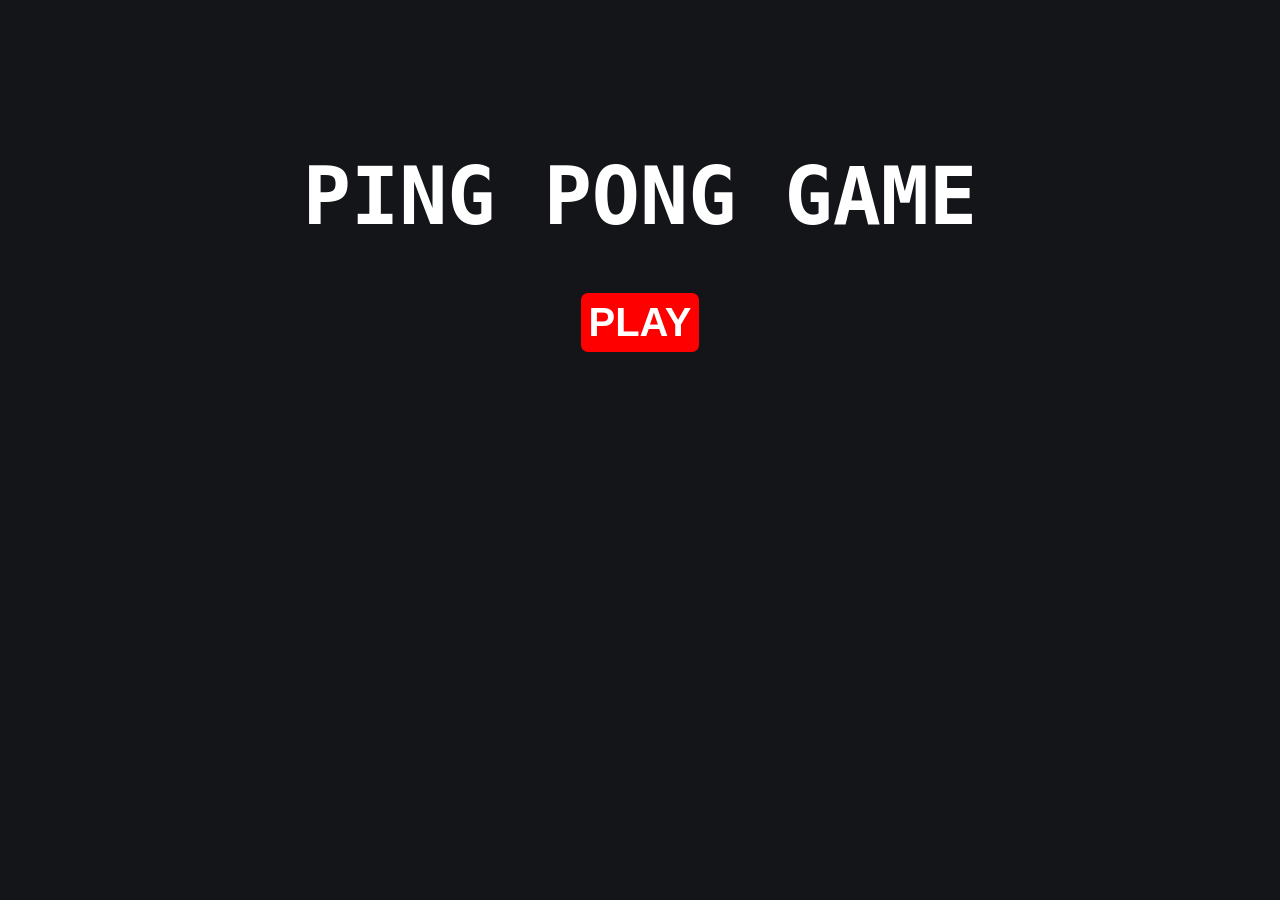
<file: index.html>
<!DOCTYPE html>
<html lang="en">
<head>
    <meta charset="UTF-8">
    <meta http-equiv="X-UA-Compatible" content="IE=edge">
    <meta name="viewport" content="width=device-width, initial-scale=1.0">
    <title>Ping pong Game</title>
    <link rel="stylesheet" href="style.css">
</head>
<style>
    body{
        background-color: #131519;
    }
</style>
<body>
    <div class="box">
        <h1>ping pong Game</h1>
        <button id="play" onclick=""><a href="start.html">PLAY</a></button>
    </div>
</body>
</html>
</file>
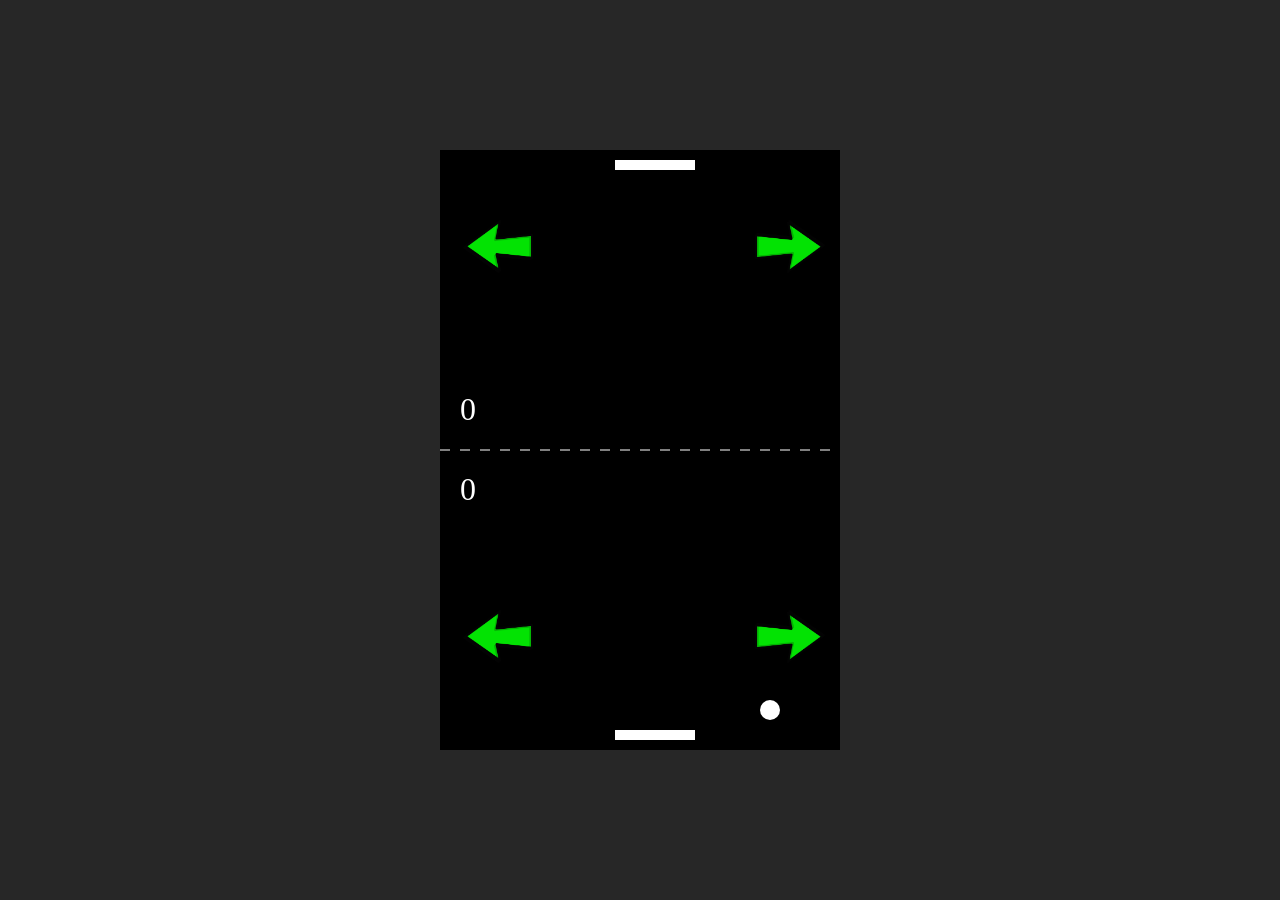
<file: multi.html>
<!DOCTYPE html>
<html lang="en">
<head>
    <meta charset="UTF-8">
    <meta http-equiv="X-UA-Compatible" content="IE=edge">
    <meta name="viewport" content="width=device-width, initial-scale=1.0">
    <title>ping pong</title>
    <link rel="stylesheet" href="style.css">
    
</head>
<style>
     body{
        display: flex;
        justify-content: center;
        align-items: center;
        min-height: 100vh;
    }
</style>
<body>
    <div id="can">
        <canvas id="myGame" width="400" height="600" ></canvas>
    </div>


    <div id="result">
        <h1 id="win">Game over</h1>
        <button id="btn" onclick="location.reload()">Restart</button>
    </div>

    <div class="buttons" id="buttons">
        <button id="left-com"><img src="left.png" alt=""></button>
        <button id="right-com"><img src="right.png" alt=""></button>
        <button id="left-user"><img src="left.png" alt=""></button>
        <button id="right-user"><img src="right.png" alt=""></button>

    </div>
    

    <script src="multi.js"></script>
</body>
</html>
</file>
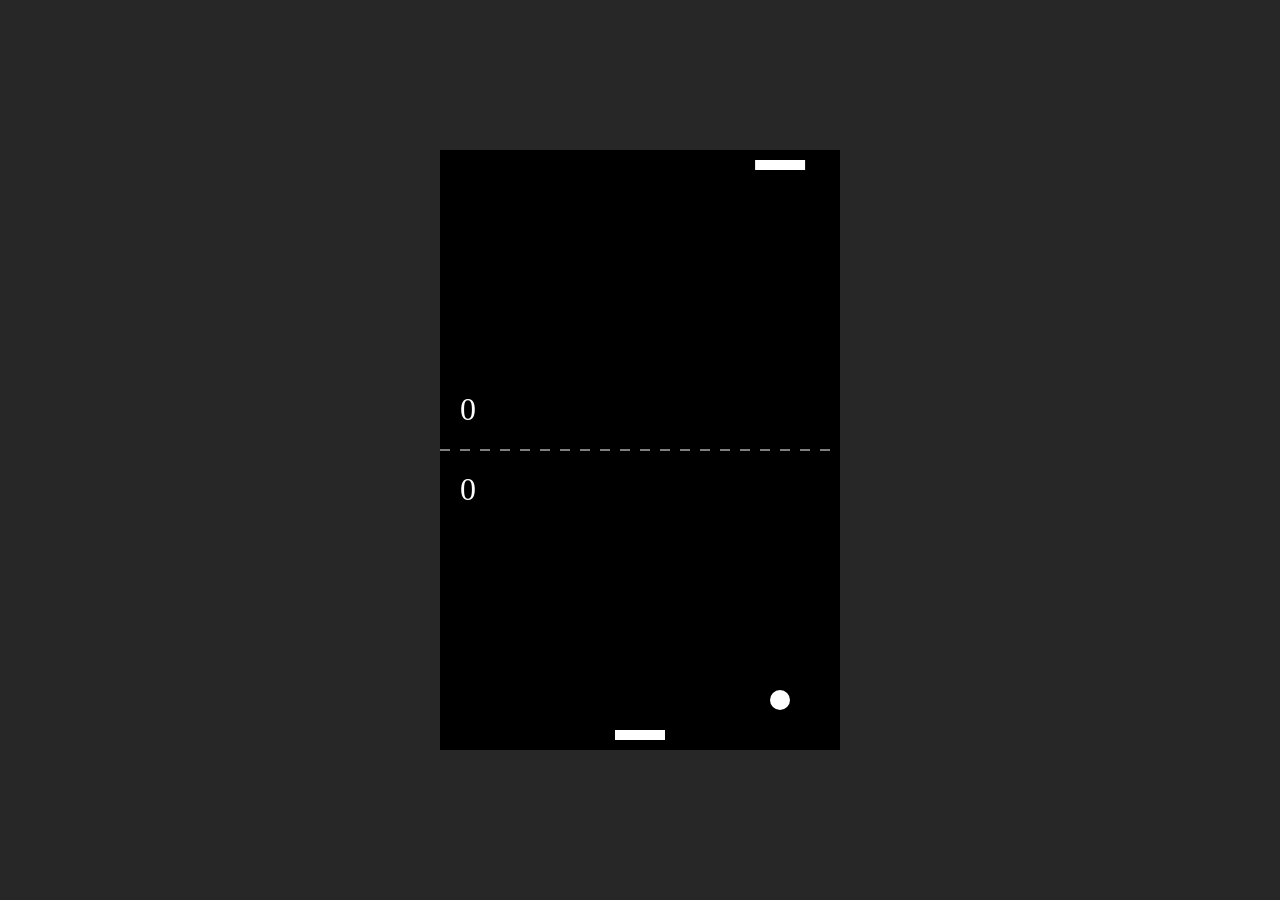
<file: single.html>
<!DOCTYPE html>
<html lang="en">
<head>
    <meta charset="UTF-8">
    <meta http-equiv="X-UA-Compatible" content="IE=edge">
    <meta name="viewport" content="width=device-width, initial-scale=1.0">
    <title>ping pong</title>
    <link rel="stylesheet" href="style.css">
    
</head>
<style>
    body{
        display: flex;
        justify-content: center;
        align-items: center;
        min-height: 100vh;
    }
</style>
<body>
    <div id="can">
        <canvas id="myGame" width="400" height="600" ></canvas>
    </div>


    <div id="result">
        <h1 id="win">Game over</h1>
        <button id="btn" onclick="location.reload()">Restart</button>
    </div>
    

    <script src="single.js"></script>
</body>
</html>
</file>
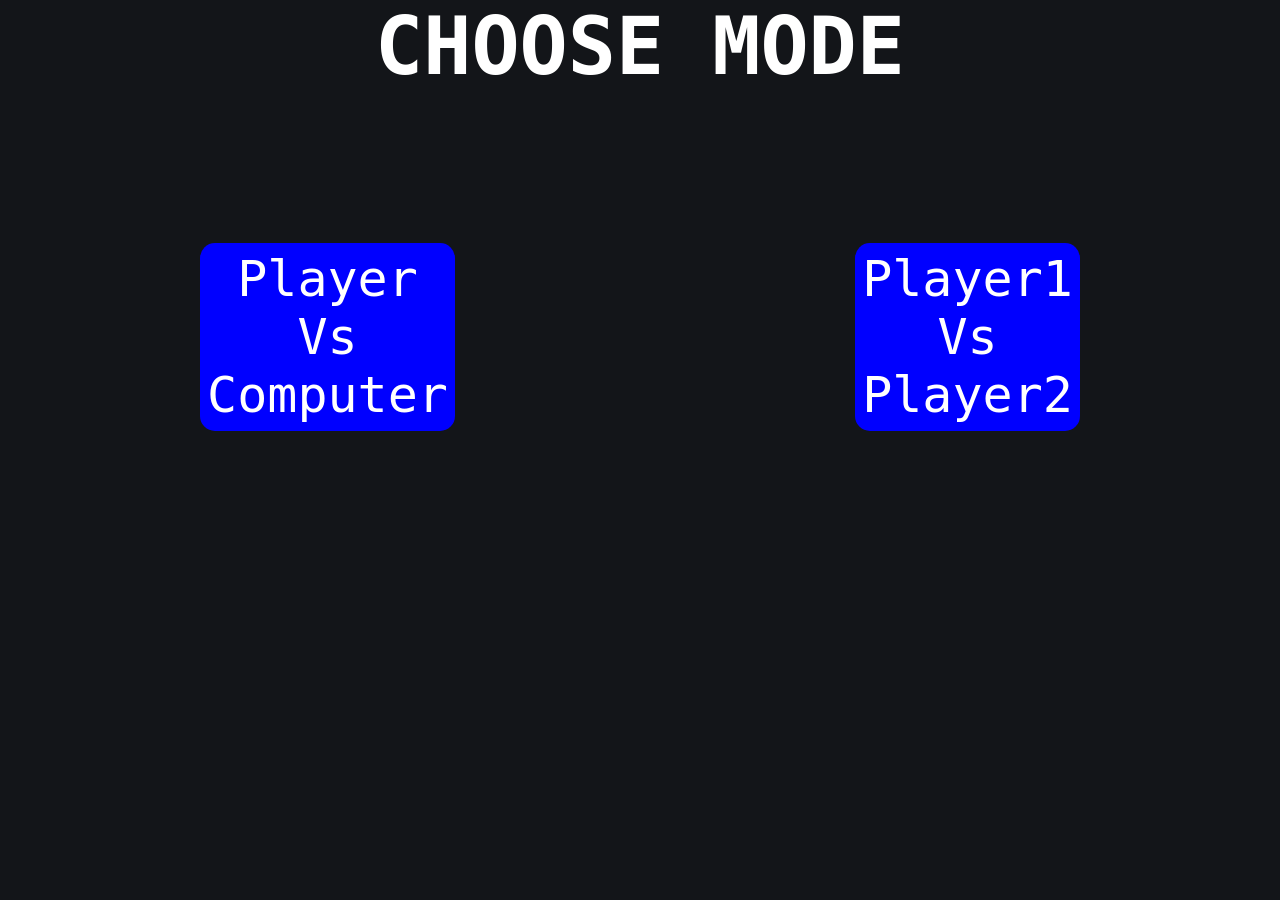
<file: start.html>
<!DOCTYPE html>
<html lang="en">
<head>
    <meta charset="UTF-8">
    <meta http-equiv="X-UA-Compatible" content="IE=edge">
    <meta name="viewport" content="width=device-width, initial-scale=1.0">
    <title>ping pong-choose mode</title>
    <link rel="stylesheet" href="style.css">
</head>
<style>
    body{
        background-color: #131519;
        color: white;
        font-family: monospace;
        text-align: center;
    }
</style>
<body>
    <h1>Choose mode</h1>
    <div class="modes">
        <div class="single">
            <a href="single.html"><p>Player Vs Computer</p></a>
        </div>
        <div class="multi">
            <a href="multi.html"><p>Player1 Vs Player2</p></a>
        </div>
    </div>
    
</body>
</html>
</file>
<file: style.css>
*{
    margin: 0;
    padding: 0; }

    body{
        background-color: rgb(39, 39, 39);;
    }

 #can{
    width: 100%;
    height: 100%;
    background-color: rgb(39, 39, 39);
    display: flex;
    justify-content: center;
    align-items: center;
}


#result{
    height: 200px;
    width: 400px;
    background-color: rgb(56, 56, 56);
    margin:  1rem auto;
    border-radius: 20px;
    font-size: 30px;
    text-align: center;
    color: whitesmoke;
    font-family: 'Courier New', Courier, monospace;
    display:none;
   
}

#btn{
    padding: 0.5rem 1rem;
    border-radius: 20px;
    border: none;
    color: rgb(0, 0, 0);
    background-color: rgb(195, 195, 195);
    font-size: 20px;
    margin-top: 10px;
    cursor: pointer;
    text-transform: uppercase;
    font-family: 'Courier New', Courier, monospace;
}

/* CSS of first page */
.box{
    display: flex;
    flex-direction: column;
    justify-content: center;
    align-items: center;
    width: fit-content;
    height: fit-content;
    text-align: center;
    margin: 150px auto;
}

h1{
    color: white;
    font-family: monospace;
    font-size: 80px;
    text-transform: uppercase;
}

#play{
    padding: 7px;
    color: white;
    background-color: red;
    border: none;
    border-radius: 7px;
    font-size: 40px;
    font-weight: bolder;
    margin: 50px auto;
    cursor: pointer;
    animation: sizeChange 1s linear infinite  ;
}

@keyframes sizeChange {
    0%{
        font-size: 30px;
    }
    50%{
        font-size: 60px;
    }
    100%{
        font-size: 30px;
    }
}

#play:hover{
    animation: none;
    transform: scale(1.2);
}

a{
    text-decoration: none;
    color: white;
}

/* CSS of second page */
.modes{
    display: flex;
    justify-content: space-around;
    text-align: center;
    margin-top: 150px;
}

.modes div{
    font-size: 50px;
    width: min-content;
    text-align: center;
    background-color: blue;
    border-radius: 15px;
    padding: 7px;
    cursor: pointer;
}

.single:hover{
    transform: scale(1.3);
}

.multi:hover{
    transform: scale(1.3);
}

/* adjustment for small screen */
@media screen and (max-width:500px) {
    h1{
        font-size: 60px;
    }
    .modes{
        display: flex;
        flex-direction: column;
        text-align: center;
        margin-top: 10px;
    }
    .modes div{
        margin: 40px auto;
    }
}

.buttons{
    position: fixed;
}

.buttons button{
    background:none;
    border: none;
}

.buttons button img{
    width: 70px;
    height: auto;
}

#left-user{
    position: absolute;
    top: 160px;
    left: -177px;
}

#right-user{
    position: absolute;
    top:160px;
    left: 115px;
}

#left-com{
    position: absolute;
    left: -177px;
    top: -230px;
    
}

#right-com{
    position: absolute;
    left: 115px;
    top: -230px;
}
</file>
